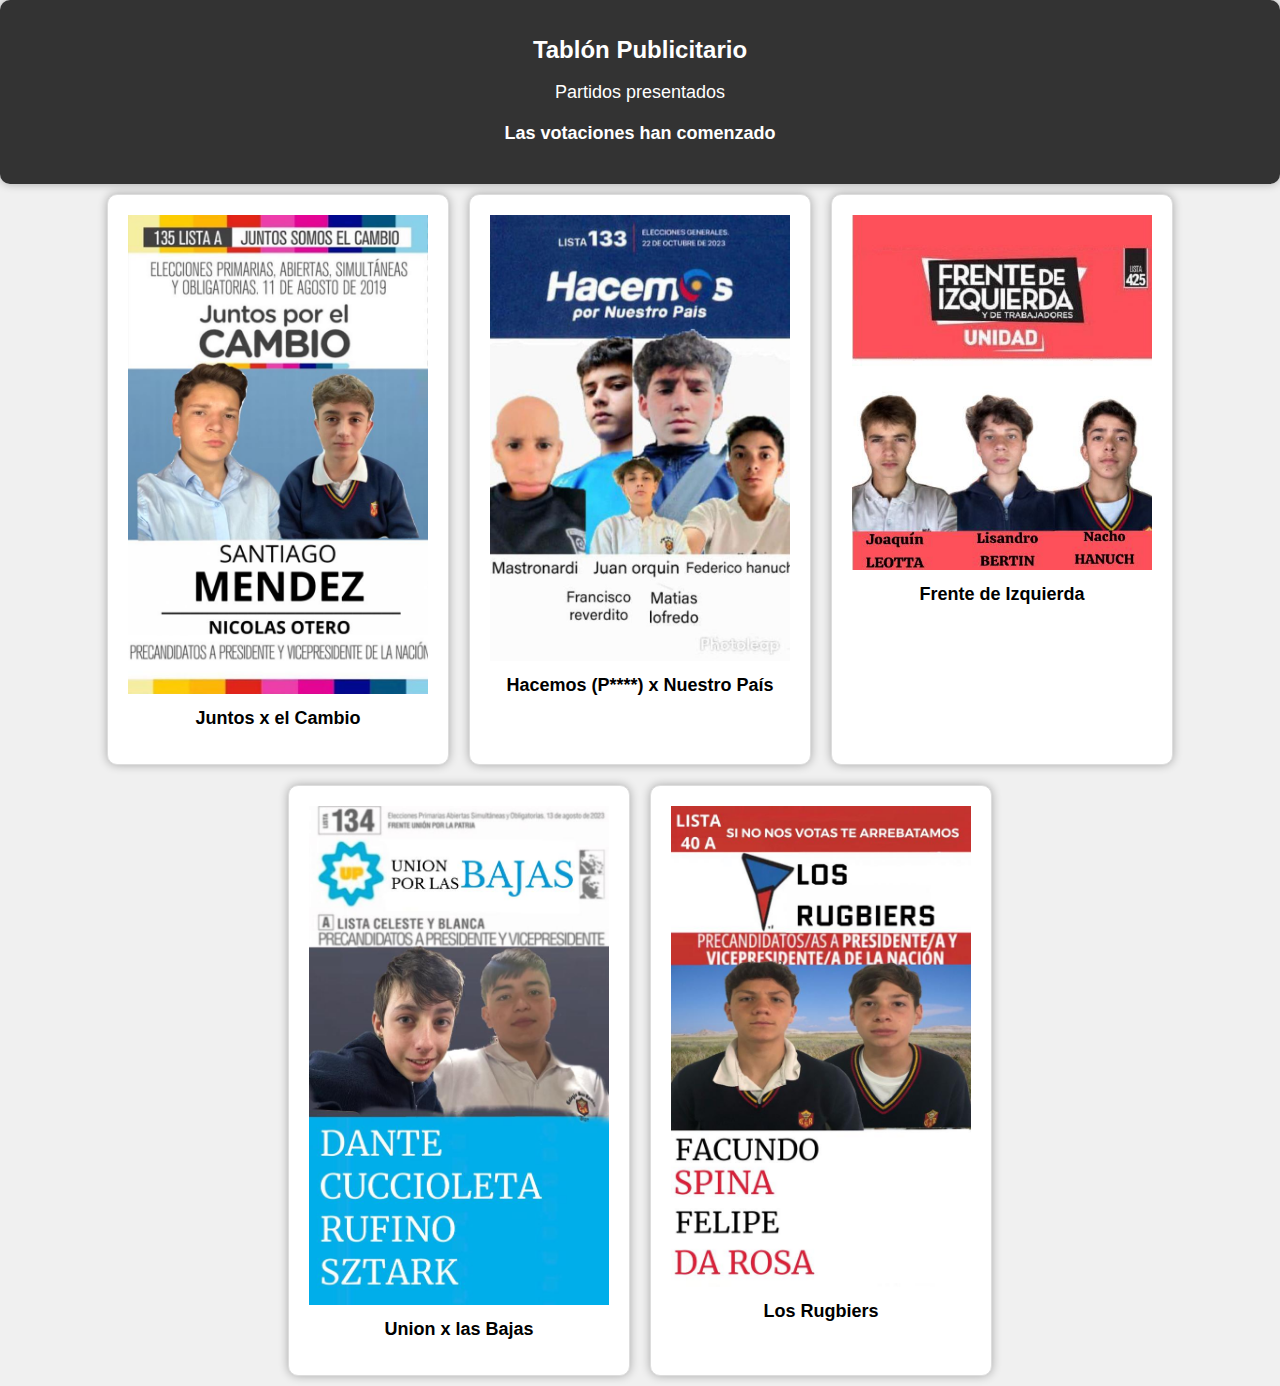
<file: index.html>
<!DOCTYPE html>
<html lang="es">
<head>
    <meta charset="UTF-8">
    <meta name="viewport" content="width=device-width, initial-scale=1.0">
    <link rel="stylesheet" href="styles.css">
    <title>Partidos Políticos Solteros 2023</title>
</head>
<body>
    <header>
        <h1>Tablón Publicitario</h1>
        <p id="party-description">Partidos presentados</p>
        <p id="countdown">Las votaciones empiezan en:</p>
    </header>
    <main>
        <section class="party">
    <a href="Juntos x el Cambio.html">
        <img src="IMG-20231026-WA0029.jpg" alt="Partido 1">
        <h2>Juntos x el Cambio</h2>
    </a>
</section>
        <section class="party">
            <a href="Hacemos.html">
            <img src="IMG-20231026-WA0019.jpg" alt="Partido 2">
            <h2>Hacemos (P****) x Nuestro País</h2>
            </a>
        </section>
        <section class="party">
            <a href="Frente de Izquierda.html">
            <img src="IMG-20231029-WA0008.jpg" alt="Partido 3">
            <h2>Frente de Izquierda</h2>
            </a>
        </section>
        <section class="party">
            <a href="Union x las Bajas.html">
            <img src="IMG-20231026-WA0021.jpg" alt="Partido 4">
            <h2>Union x las Bajas</h2>
            </a>
        </section> 
        <section class="party">
            <a href="Los Rugbiers.html">
            <img src="IMG-20231026-WA0020.jpg" alt="Partido 5">
            <h2>Los Rugbiers</h2>
            </a>
        </section>
        <!-- Repite esto para cada partido -->
    </main>
    <script>
    // Define la fecha y hora de finalización (jueves a las 11:35)
    const countdownDate = new Date('2023-11-08T11:35:00');

    // Función para actualizar el temporizador
    function updateCountdown() {
        const now = new Date();
        const timeDifference = countdownDate - now;

        if (timeDifference <= 0) {
            document.getElementById('countdown').textContent = 'Las votaciones han comenzado';
        } else {
            const days = Math.floor(timeDifference / (1000 * 60 * 60 * 24));
            const hours = Math.floor((timeDifference % (1000 * 60 * 60 * 24)) / (1000 * 60 * 60));
            const minutes = Math.floor((timeDifference % (1000 * 60 * 60)) / (1000 * 60));
            const seconds = Math.floor((timeDifference % (1000 * 60)) / 1000);

            document.getElementById('countdown').textContent = `Las votaciones empiezan en: ${days}d ${hours}h ${minutes}m ${seconds}s`;
        }
    }

    // Actualiza el temporizador cada segundo
    setInterval(updateCountdown, 1000);

    // Llama a la función para mostrar el temporizador
    updateCountdown();
    </script>
    <script>
    const likeButtons = document.querySelectorAll('.like-button');
    
    likeButtons.forEach(button => {
        button.addEventListener('click', () => {
            const partyId = button.getAttribute('data-party-id');
            const likeCountElement = document.getElementById(`${partyId}-like-count`);
            let currentLikes = parseInt(likeCountElement.textContent);
            currentLikes++;
            likeCountElement.textContent = currentLikes;
        });
    });
</script>
</body>
</html>
</file>
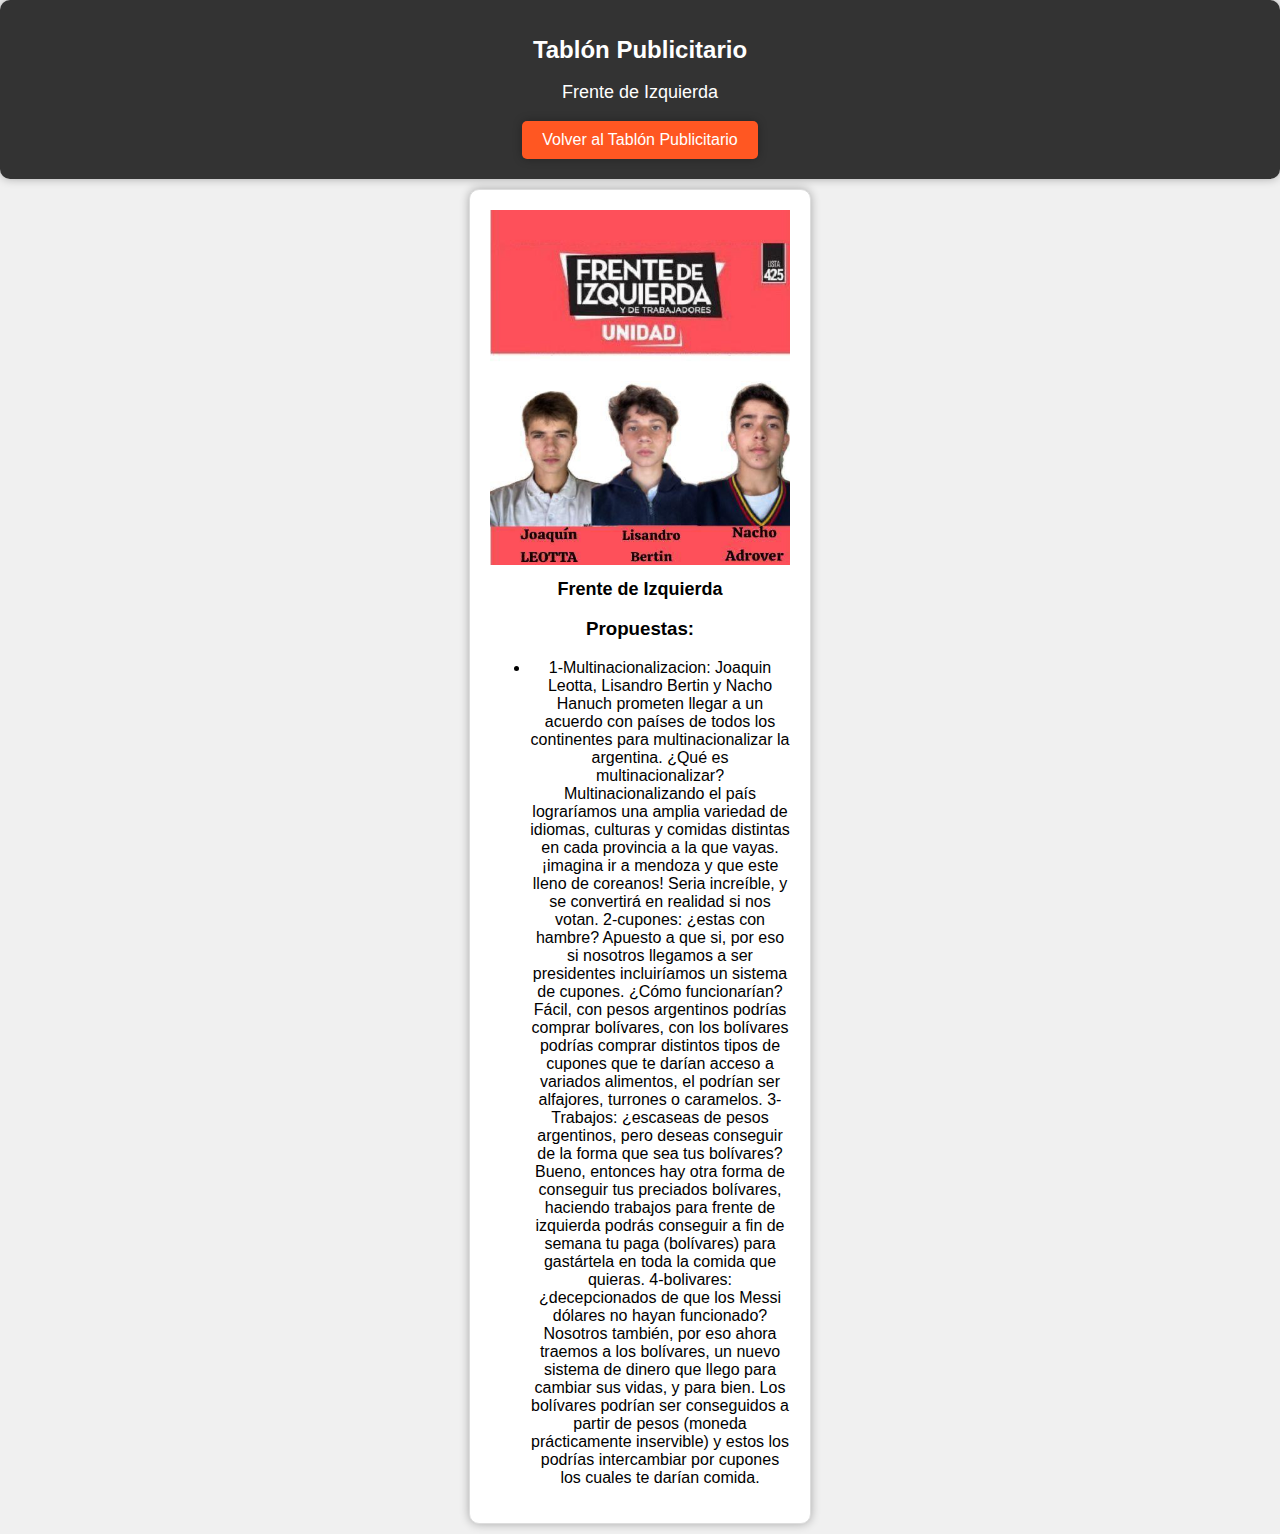
<file: Frente de Izquierda.html>
<!DOCTYPE html>
<html lang="es">
<head>
    <meta charset="UTF-8">
    <meta name="viewport" content="width=device-width, initial-scale=1.0">
    <link rel="stylesheet" href="styles.css">
    <title>Frente de Izquierda</title>
</head>
<body>
    <header>
        <h1>Tablón Publicitario</h1>
        <p id="party-description">Frente de Izquierda</p>
        <a href="index.html" id="back-link" class="custom-button">Volver al Tablón Publicitario</a>
    </header>
    <main>
        <section class="party">
            <img src="IMG-20231026-WA0006.jpg" alt="Partido 3">
            <h2>Frente de Izquierda</h2>
            <h3>Propuestas:</h3>
            <ul>
                <li>1-Multinacionalizacion: Joaquin Leotta, Lisandro Bertin y Nacho Hanuch prometen llegar a un acuerdo con países de todos los continentes para multinacionalizar la argentina. ¿Qué es multinacionalizar? Multinacionalizando el país lograríamos una amplia variedad de idiomas, culturas y comidas distintas en cada provincia a la que vayas. ¡imagina ir a mendoza y que este lleno de coreanos! Seria increíble, y se convertirá en realidad si nos votan.
2-cupones: ¿estas con hambre? Apuesto a que si, por eso si nosotros llegamos a ser presidentes incluiríamos un sistema de cupones. ¿Cómo funcionarían? Fácil, con pesos argentinos podrías comprar bolívares, con los bolívares podrías comprar distintos tipos de cupones que te darían acceso a variados alimentos, el podrían ser alfajores, turrones o caramelos.
3-Trabajos: ¿escaseas de pesos argentinos, pero deseas conseguir de la forma que sea tus bolívares? Bueno, entonces hay otra forma de conseguir tus preciados bolívares, haciendo trabajos para frente de izquierda podrás conseguir a fin de semana tu paga (bolívares) para gastártela en toda la comida que quieras.
4-bolivares: ¿decepcionados de que los Messi dólares no hayan funcionado? Nosotros también, por eso ahora traemos a los bolívares, un nuevo sistema de dinero que llego para cambiar sus vidas, y para bien. Los bolívares podrían ser conseguidos a partir de pesos (moneda prácticamente inservible) y estos los podrías intercambiar por cupones los cuales te darían comida.
            </ul>
        </section>
    </main>
</body>
</html>
</file>
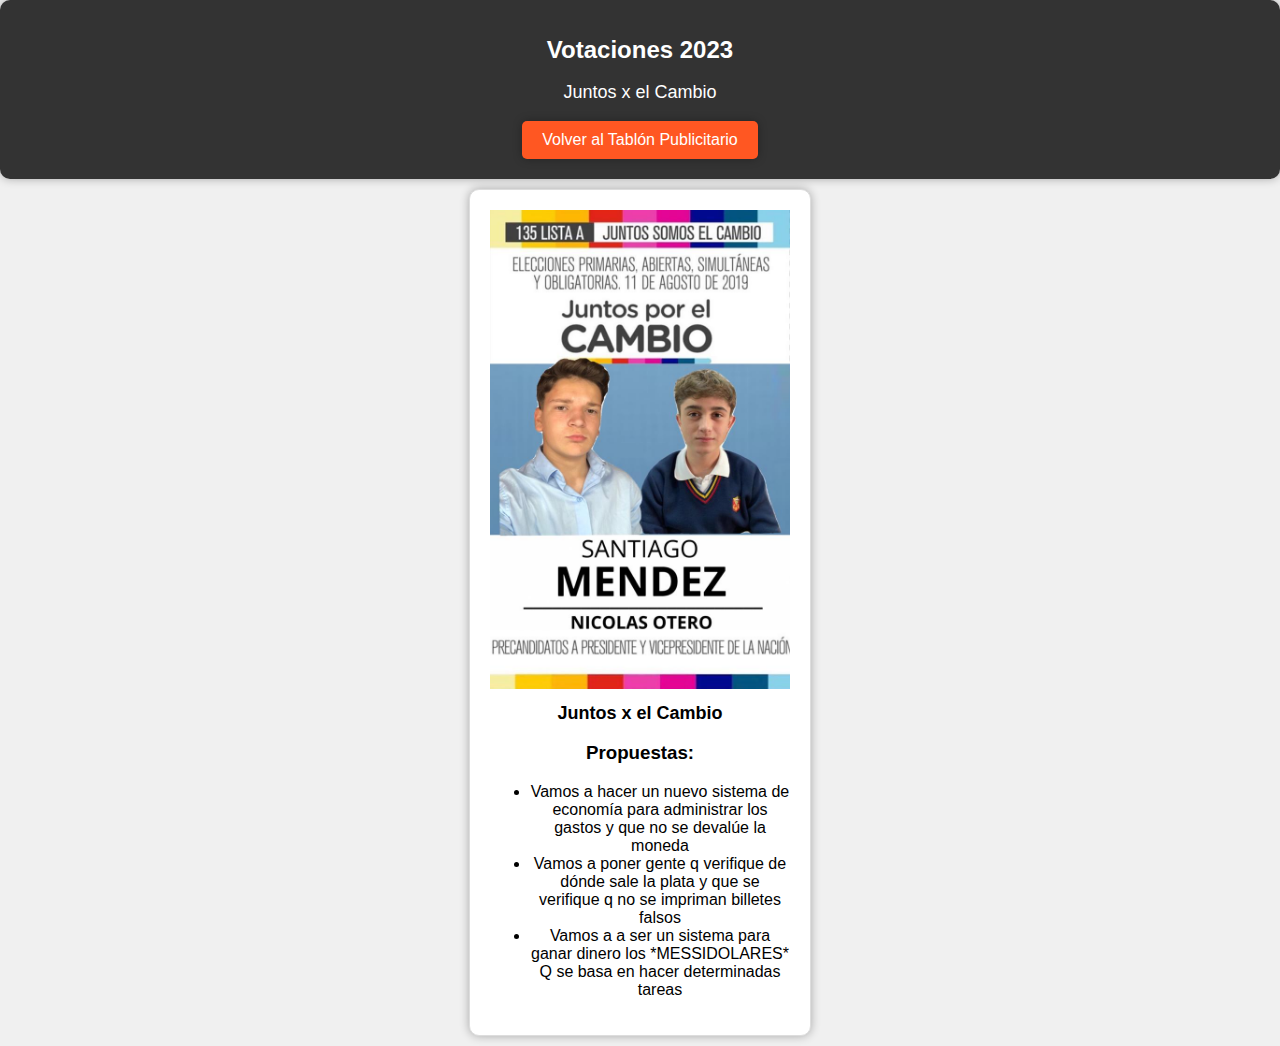
<file: Juntos x el Cambio.html>
<!DOCTYPE html>
<html lang="es">
<head>
    <meta charset="UTF-8">
    <meta name="viewport" content="width=device-width, initial-scale=1.0">
    <link rel="stylesheet" href="styles.css">
    <title>Juntos x el Cambio</title>
</head>
<body>
    <header>
        <h1>Votaciones 2023</h1>
        <p id="party-description">Juntos x el Cambio</p>
        <a href="index.html" id="back-link" class="custom-button">Volver al Tablón Publicitario</a>
    </header>
    <main>
        <section class="party">
            <img src="IMG-20231026-WA0029.jpg" alt="Partido 1">
            <h2>Juntos x el Cambio</h2>
            <h3>Propuestas:</h3>
            <ul>
                <li>Vamos a hacer un nuevo sistema de economía para administrar los gastos y que no se devalúe la moneda</li>
                <li>Vamos a poner gente q verifique de dónde sale la plata y que se verifique q no se impriman billetes falsos</li>
                <li>Vamos a a ser un sistema para ganar dinero los *MESSIDOLARES*
Q se basa en hacer determinadas tareas</li>
            </ul>
        </section>
    </main>
</body>
</html>
</file>
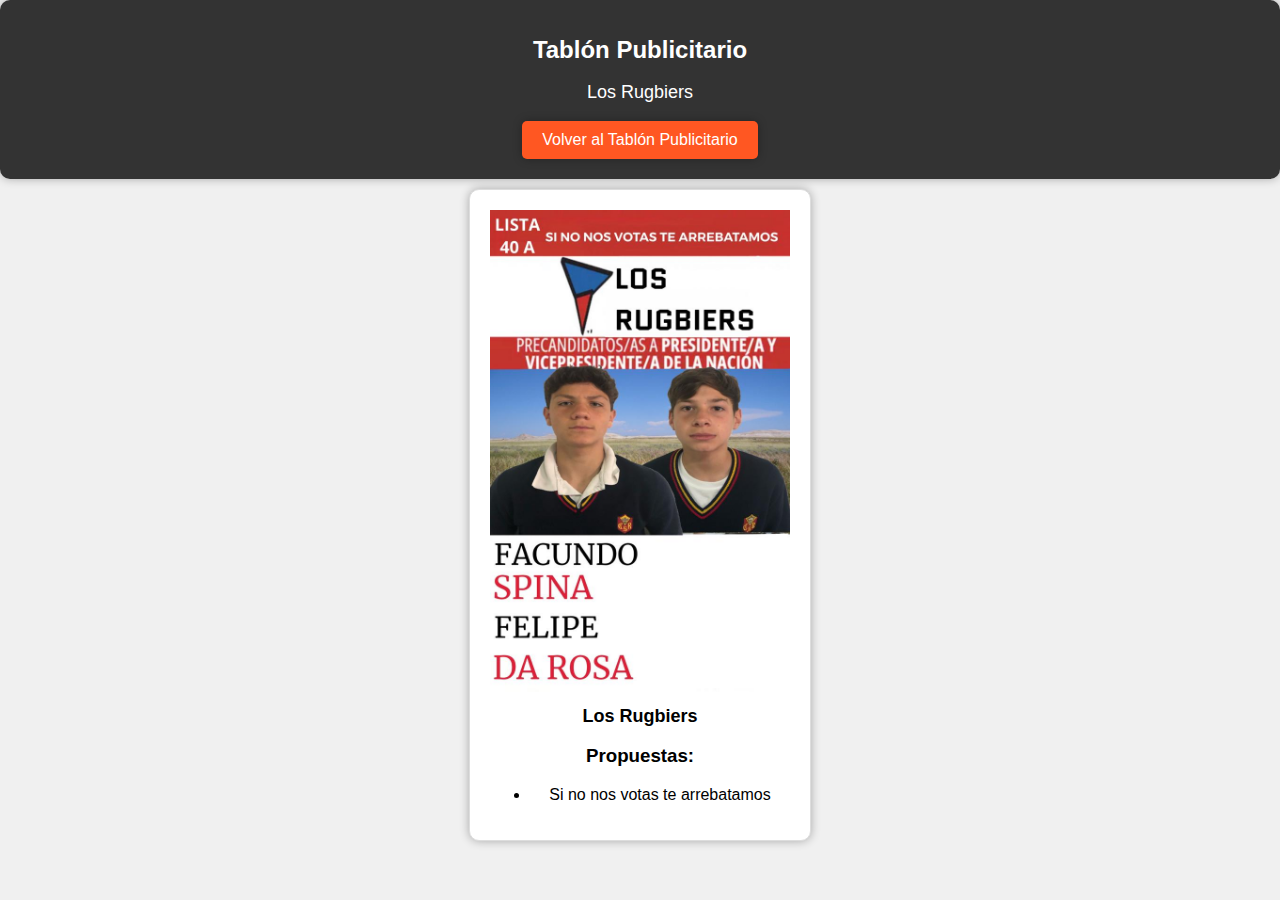
<file: Los Rugbiers.html>
<!DOCTYPE html>
<html lang="es">
<head>
    <meta charset="UTF-8">
    <meta name="viewport" content="width=device-width, initial-scale=1.0">
    <link rel="stylesheet" href="styles.css">
    <title>Los Rugbiers</title>
</head>
<body>
    <header>
        <h1>Tablón Publicitario</h1>
        <p id="party-description">Los Rugbiers</p>
        <a href="index.html" id="back-link" class="custom-button">Volver al Tablón Publicitario</a>
    </header>
    <main>
        <section class="party">
            <img src="IMG-20231026-WA0020.jpg" alt="Partido 5">
            <h2>Los Rugbiers</h2>
            <h3>Propuestas:</h3>
            <ul>
                <li>Si no nos votas te arrebatamos</li>
            </ul>
        </section>
    </main>
</body>
</html>
</file>
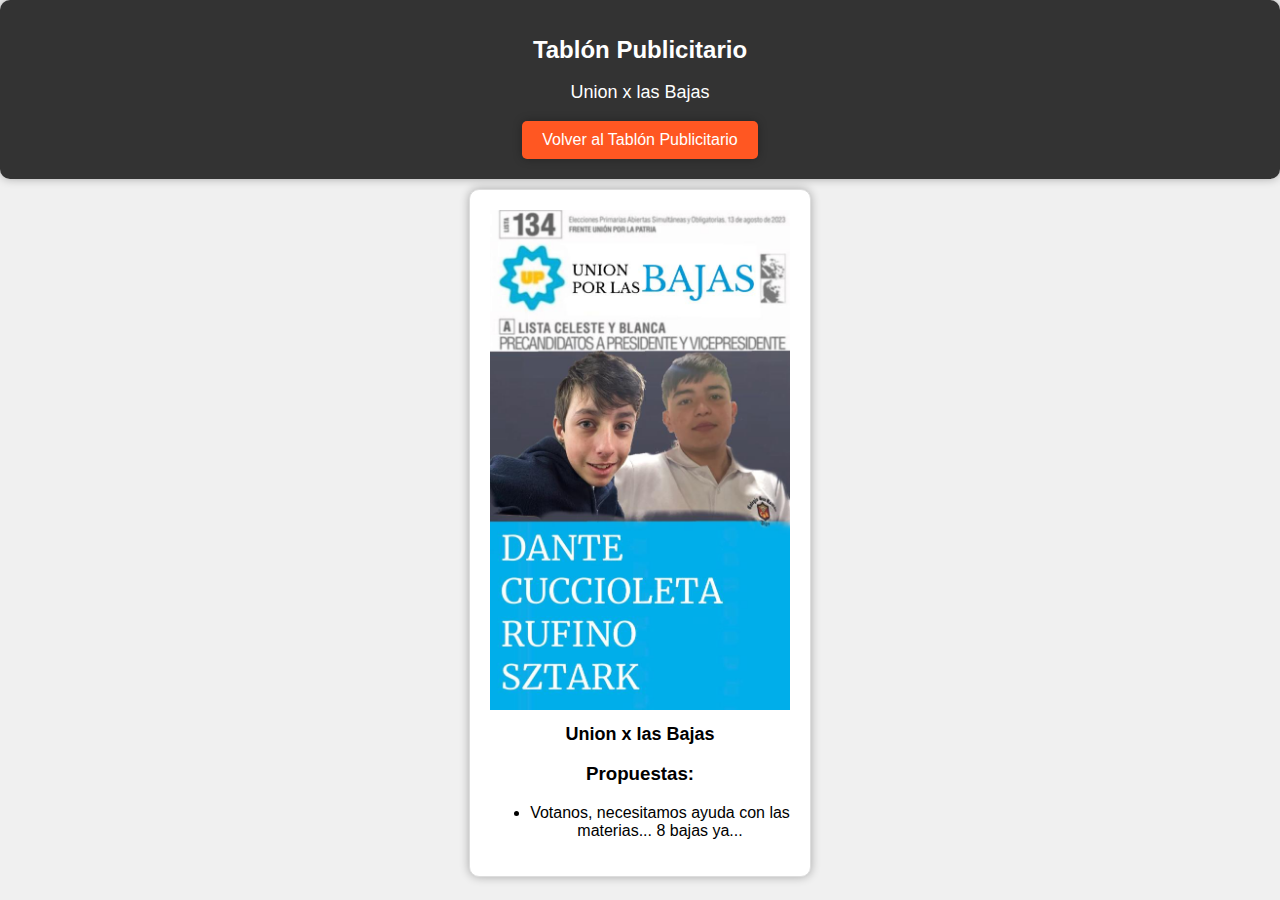
<file: Union x las Bajas.html>
<!DOCTYPE html>
<html lang="es">
<head>
    <meta charset="UTF-8">
    <meta name="viewport" content="width=device-width, initial-scale=1.0">
    <link rel="stylesheet" href="styles.css">
    <title>Union x las Bajas</title>
</head>
<body>
    <header>
        <h1>Tablón Publicitario</h1>
        <p id="party-description">Union x las Bajas</p>
        <a href="index.html" id="back-link" class="custom-button">Volver al Tablón Publicitario</a>
    </header>
    <main>
        <section class="party">
            <img src="IMG-20231026-WA0021.jpg" alt="Partido 4">
            <h2>Union x las Bajas</h2>
            <h3>Propuestas:</h3>
            <ul>
                <li>Votanos, necesitamos ayuda con las materias... 8 bajas ya...</li>
            </ul>
        </section>
    </main>
</body>
</html>
</file>
<file: styles.css>
body {
    font-family: 'Helvetica Neue', sans-serif;
    background-color: #f0f0f0;
    margin: 0;
    padding: 0;
}

header {
    background-color: #333;
    color: white;
    text-align: center;
    padding: 20px;
    border-radius: 10px; /* Agregamos bordes redondeados */
    box-shadow: 0px 0px 10px rgba(0, 0, 0, 0.3); /* Sombras más pronunciadas */
}

h1 {
    font-size: 24px;
}

#party-description {
    font-size: 18px;
}

main {
    display: flex;
    flex-wrap: wrap;
    justify-content: center;
}

.party {
    background-color: white;
    border: 1px solid #ddd;
    margin: 10px;
    padding: 20px;
    width: 300px;
    text-align: center;
    box-shadow: 0px 0px 10px rgba(0, 0, 0, 0.3); /* Sombras con bordes redondeados */
    border-radius: 10px; /* Bordes redondeados */
}

.party img {
    max-width: 100%;
}

.party h2 {
    font-size: 18px;
    margin-top: 10px;
}

#countdown {
    font-size: 18px;
    font-weight: bold; /* Texto en negrita */
    text-align: center;
    margin: 20px 0;
}

.btn-back {
    background-color: #007BFF;
    color: white;
    padding: 10px 20px;
    border: none;
    border-radius: 5px;
    box-shadow: 0px 0px 10px rgba(0, 0, 0, 0.3);
    text-decoration: none;
    display: inline-block;
    transition: background-color 0.3s;
}

.btn-back:hover {
    background-color: #0056b3;
}

.custom-button {
    background-color: #ff5722; /* Cambia el color de fondo a tu elección */
    color: white;
    padding: 10px 20px;
    border: none;
    border-radius: 5px;
    box-shadow: 0px 0px 10px rgba(0, 0, 0, 0.3);
    text-decoration: none;
    display: inline-block;
    transition: background-color 0.3s;
}

.custom-button:hover {
    background-color: #d84315; /* Cambia el color de fondo al pasar el cursor */
}

.party a {
    text-decoration: none; /* Elimina el subrayado */
    color: #000000; /* Cambia el color a tu elección */
}
</file>
